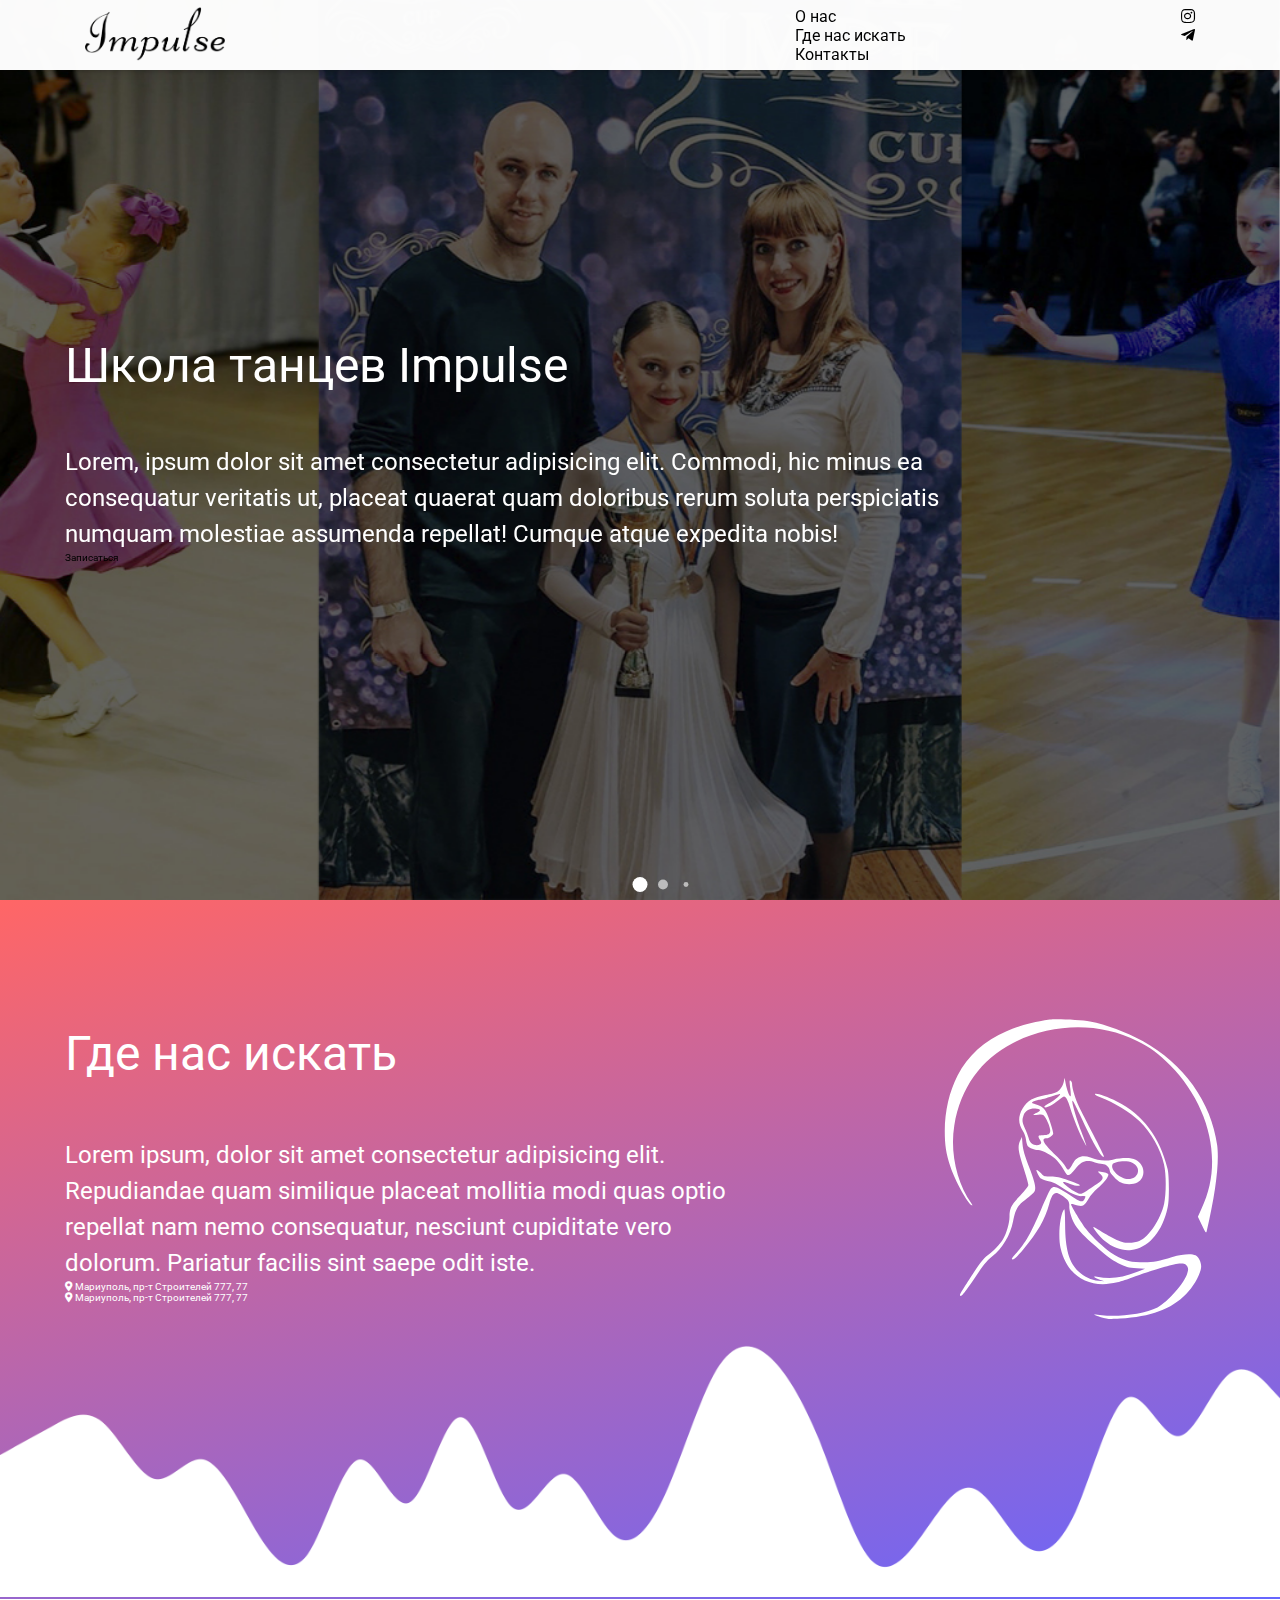
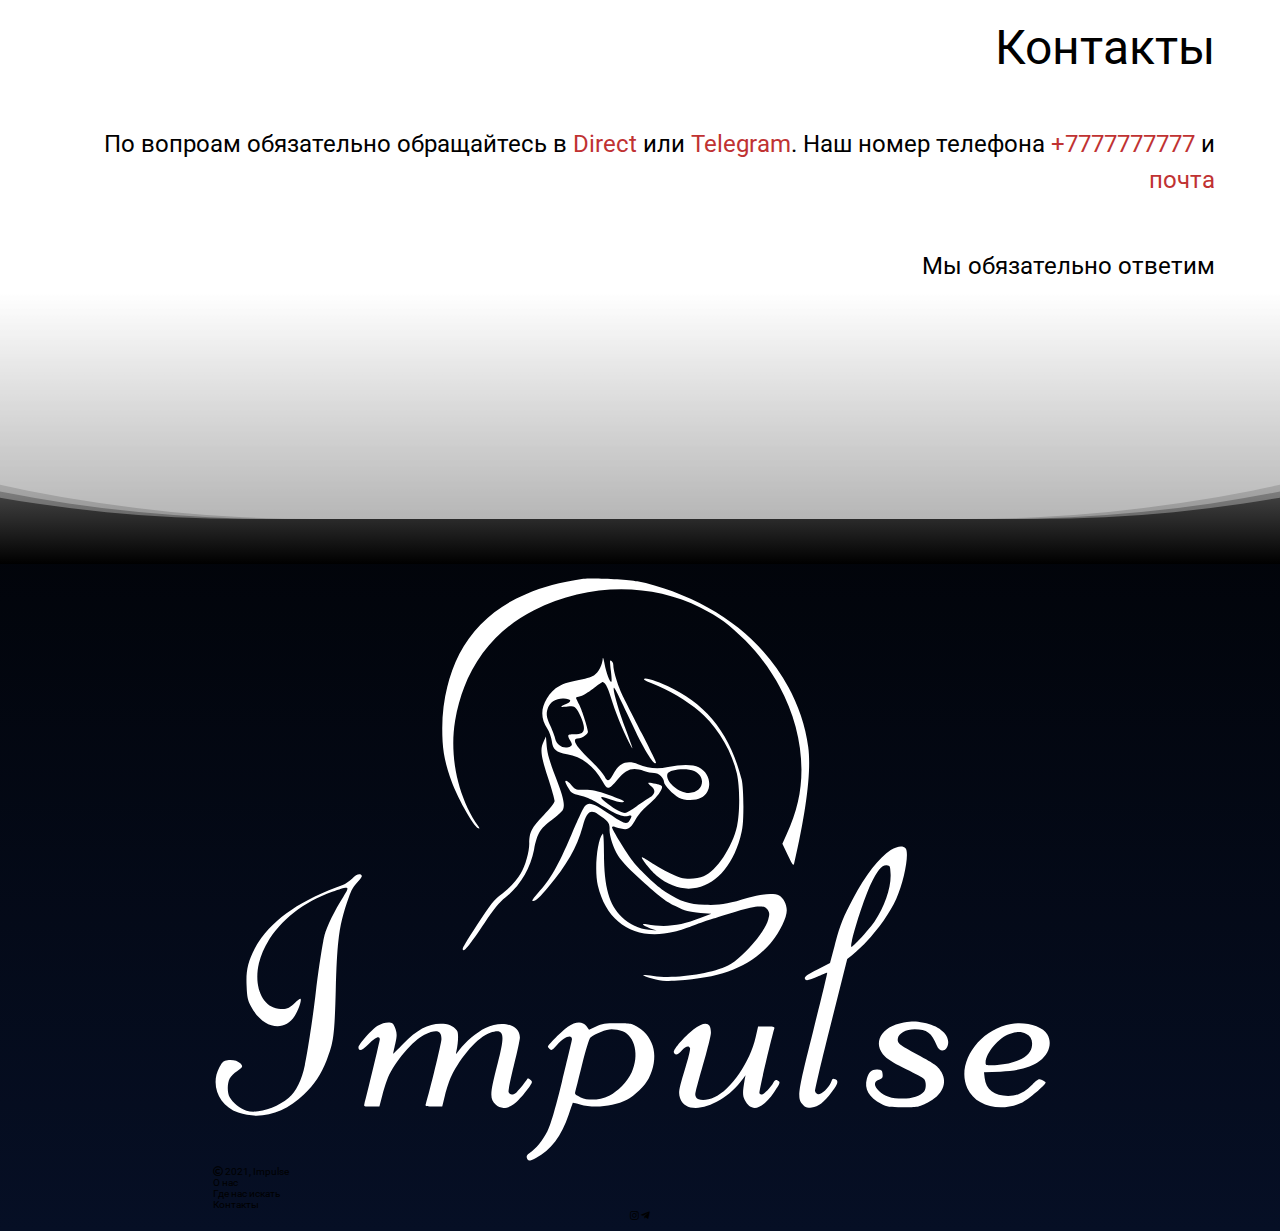
<file: index.html>
<!DOCTYPE html>
<html lang="en">
  <head>
    <meta charset="UTF-8" />
    <meta name="viewport" content="width=device-width, initial-scale=1.0" />
    <title>Impulse</title>
    <link rel="shortcut icon" href="img/favicon.ico" type="image/x-icon" />
    <link
      href="https://use.fontawesome.com/releases/v5.0.13/css/all.css"
      rel="stylesheet"
    />
    <link
      href="https://fonts.googleapis.com/css2?family=Roboto:wght@400;700&display=swap"
      rel="stylesheet"
    />
    <link
      href="https://fonts.googleapis.com/css2?family=Pacifico&display=swap"
      rel="stylesheet"
    />
    <link
      href="https://fonts.googleapis.com/css2?family=Raleway:wght@400;500&display=swap"
      rel="stylesheet"
    />
    <link
      rel="stylesheet"
      href="https://unpkg.com/swiper/swiper-bundle.min.css"
    />
    <link rel="stylesheet" href="css/style.css" />
  </head>
  <body class="body">
    <header class="header">
      <div class="header__buffer"></div>
      <div class="container container--header">
        <a href="#" class="header__logo">
          <img src="img/logo-text.png" alt="" />
        </a>
        <div class="header__burger">
          <span class="burger__trait"></span>
        </div>
        <div class="header__menu">
          <ul class="menu__list">
            <li id="menu1H" class="list__item">О нас</li>
            <li id="menu2H" class="list__item">Где нас искать</li>
            <li id="menu3H" class="list__item">Контакты</li>
          </ul>
          <div class="menu__line"></div>
          <ul class="menu__network">
            <li class="network__item">
              <a
                href="https://www.instagram.com/impulse_danceschool/?hl=ru"
                target="_blank"
              >
                <i class="fab fa-instagram network__icon"></i>
              </a>
            </li>
            <li class="network__item">
              <a
                href="https://www.instagram.com/impulse_danceschool/?hl=ru"
                target="_blank"
              >
                <i class="fab fa-telegram-plane network__icon"></i>
              </a>
            </li>
          </ul>
        </div>
      </div>
    </header>
    <main class="main">
      <section class="welcome" id="welcome">
        <div class="swiper-container">
          <div class="swiper-wrapper">
            <div
              class="swiper-slide swiper-slide--1"
              style="background-image: url(img/kalash31BrightShadow.jpg)"
            ></div>
            <div
              class="swiper-slide swiper-slide--2"
              style="background-image: url(img/kalash4BrightShadow.jpg)"
            ></div>
            <div
              class="swiper-slide swiper-slide--3"
              style="background-image: url(img/kalash5BrightShadow.jpg)"
            ></div>
          </div>
          <div class="swiper-pagination"></div>
        </div>
        <div class="container container--welcome">
          <div class="welcome__title">Школа танцев <span>Impulse</span></div>
          <div class="welcome__subtitle">
            Lorem, ipsum dolor sit amet consectetur adipisicing elit. Commodi,
            hic minus ea consequatur veritatis ut, placeat quaerat quam
            doloribus rerum soluta perspiciatis numquam molestiae assumenda
            repellat! Cumque atque expedita nobis!
          </div>
          <a href="registration/index.html" class="welcome__btn">Записаться</a>
        </div>
      </section>
      <section class="where" id="where">
        <div class="where__back"></div>
        <div class="container container--where">
          <div class="where__title">Где нас искать</div>
          <div class="where__subtitle">
            Lorem ipsum, dolor sit amet consectetur adipisicing elit.
            Repudiandae quam similique placeat mollitia modi quas optio repellat
            nam nemo consequatur, nesciunt cupiditate vero dolorum. Pariatur
            facilis sint saepe odit iste.
          </div>
          <div class="where__geo">
            <a
              href="https://www.google.com.ua/maps/@47.1060076,37.5396797,13z?hl=ru"
              class="block"
            >
              <div class="block__img">
                <div
                  class="img img--1"
                  style="background: url('img/room.png') 0 0 / cover no-repeat"
                ></div>
                <div
                  class="img img--2"
                  style="background: url('img/home.jpg') 0 0 / cover no-repeat"
                ></div>
              </div>
              <div class="block__subtitle">
                <i class="fas fa-map-marker-alt icon"></i>
                Мариуполь, пр-т Строителей 777, 77
              </div>
            </a>
            <a
              href="https://www.google.com.ua/maps/@47.1060076,37.5396797,13z?hl=ru"
              class="block"
            >
              <div class="block__img">
                <div
                  class="img img--1"
                  style="background: url('img/room.png') 0 0 / cover no-repeat"
                ></div>
                <div
                  class="img img--2"
                  style="background: url('img/home.jpg') 0 0 / cover no-repeat"
                ></div>
              </div>
              <div class="block__subtitle">
                <i class="fas fa-map-marker-alt icon"></i>
                Мариуполь, пр-т Строителей 777, 77
              </div>
            </a>
          </div>
          <div class="where__img">
            <img src="img/logo-img.svg" alt="" />
          </div>
        </div>
        <div class="wrapper--img">
          <img src="img/wave.png" alt="Волна"/>
        </div>
      </section>
      <section class="contacts" id="contacts">
        <div class="container">
          <div class="contacts__title">Контакты</div>
          <div class="contacts__subtitle">
            По вопроам обязательно обращайтесь в
            <a class="red" href="#">Direct</a> или
            <a class="red" href="#">Telegram</a>. Наш номер телефона
            <a class="red" href="#">+7777777777</a> и
            <a class="red" href="#">почта</a>
          </div>
          <div class="contacts__subtitle contacts__subtitle--bottom">
            Мы обязательно ответим
          </div>
        </div>
      </section>
    </main>
    <footer class="footer">
      <div class="wave-wrap">
        <span class="wave"></span>
        <span class="wave"></span>
        <span class="wave"></span>
      </div>
      <div class="container container--footer">
        <div class="column column--left">
          <div class="wrapper">
            <div class="wrapper__logo">
              <img src="img/logo2.svg" alt="Логотип" />
            </div>
            <div class="wrapper__right">
              <i class="far fa-copyright wrapper__copyright"></i>
              <span class="wrapper__text"> 2021, Impulse </span>
            </div>
          </div>
          <ul class="list">
            <li class="list__item">
              <a href="#" class="list__link" id="menu1F">О нас</a>
            </li>
            <li class="list__item">
              <a href="#" class="list__link" id="menu2F">Где нас искать</a>
            </li>
            <li class="list__item">
              <a href="#" class="list__link" id="menu3F">Контакты</a>
            </li>
            <!-- <li class="list__link" id="menu1F">О нас</li>
            <li class="list__link" id="menu2F">Где нас искать</li>
            <li class="list__link" id="menu3F">Контакты</li> -->
          </ul>
        </div>
        <div class="column column--right">
          <div class="network">
            <a
              class="network__link insta"
              href="https://www.instagram.com/impulse_danceschool/?hl=ru"
              target="_blank"
            >
              <i class="fab fa-instagram network__icon"></i>
            </a>
            <a
              class="network__link telegram"
              href="https://www.instagram.com/impulse_danceschool/?hl=ru"
              target="_blank"
            >
              <i class="fab fa-telegram-plane network__icon"></i>
            </a>
          </div>
        </div>
      </div>
    </footer>
    <script src="https://code.jquery.com/jquery-3.5.1.min.js"></script>
    <script src="https://unpkg.com/swiper/swiper-bundle.min.js"></script>
    <script src="js/script.js"></script>
  </body>
</html>
</file>
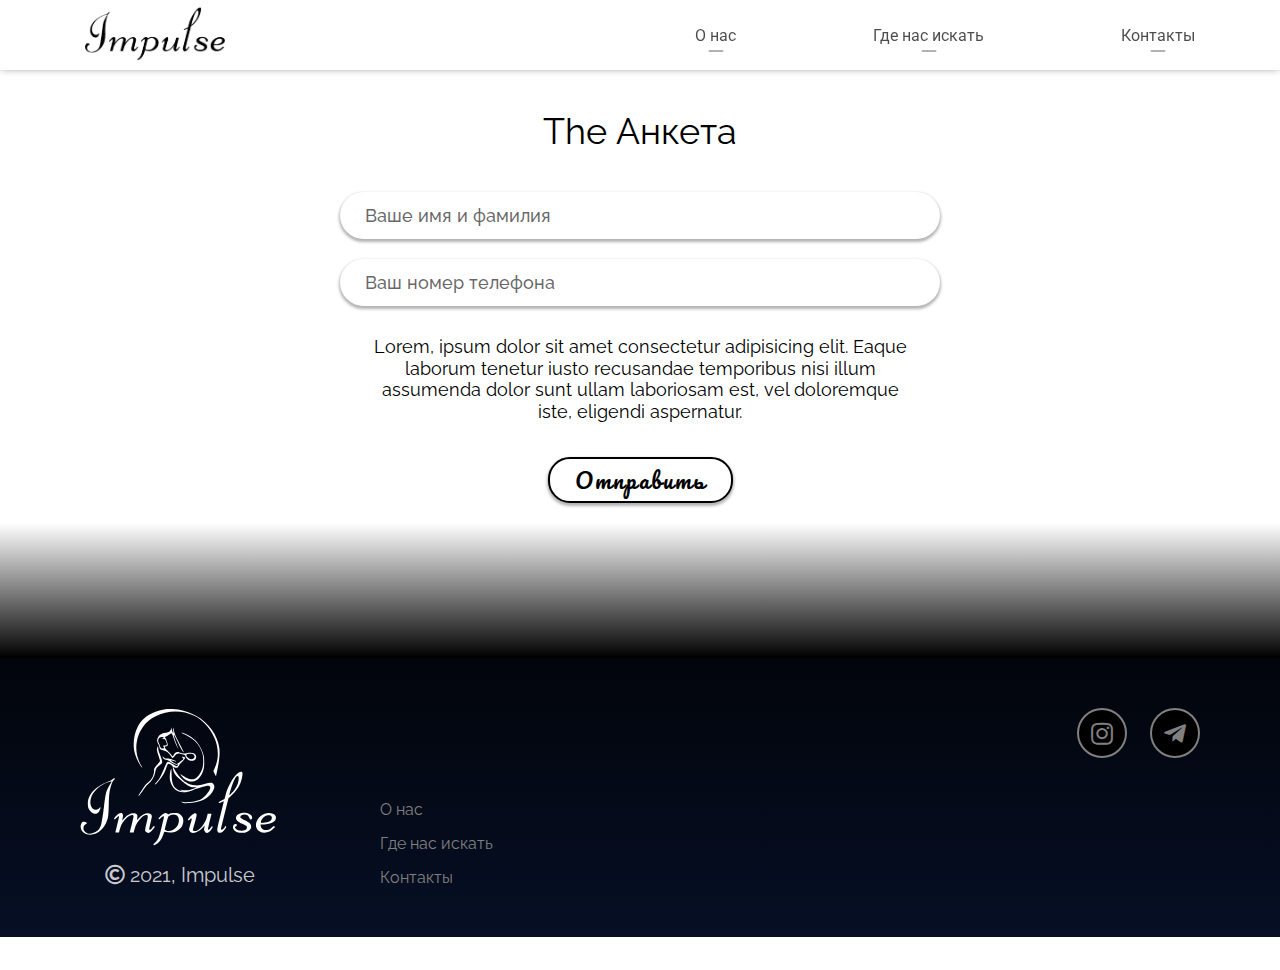
<file: registration/index.html>
<!DOCTYPE html>
<html lang="en">
  <head>
    <meta charset="UTF-8" />
    <meta name="viewport" content="width=device-width, initial-scale=1.0" />
    <title>Impulse</title>
    <link rel="shortcut icon" href="../img/favicon.ico" type="image/x-icon" />
    <link
      href="https://use.fontawesome.com/releases/v5.0.13/css/all.css"
      rel="stylesheet"
    />
    <link
      href="https://fonts.googleapis.com/css2?family=Roboto:wght@400;700&display=swap"
      rel="stylesheet"
    />
    <link href="https://fonts.googleapis.com/css2?family=Pacifico&display=swap" rel="stylesheet">
    <link
      href="https://fonts.googleapis.com/css2?family=Raleway:wght@400;500&display=swap"
      rel="stylesheet"
    />
    <link rel="stylesheet" href="css/registration.css" />
  </head>
  <body>
    <header class="header">
      <div class="header__buffer"></div>
      <div class="container container--header">
        <a href="#" class="header__logo">
          <img src="../img/logo-text.png" alt="" />
        </a>
        <div class="header__burger">
          <span class="burger__trait"></span>
        </div>
        <div class="header__menu">
          <ul class="menu__list">
            <li><a href="../index.html#welcome" class="list__item">О нас</a></li>
            <li><a href="../index.html#where" class="list__item">Где нас искать</a></li>
            <li><a href="../index.html#contacts" class="list__item">Контакты</a></li>
          </ul>
          <div class="menu__line"></div>
          <ul class="menu__network">
            <li class="network__item">
              <a
                href="https://www.instagram.com/impulse_danceschool/?hl=ru"
                target="_blank"
              >
                <i class="fab fa-instagram network__icon"></i>
              </a>
            </li>
            <li class="network__item">
              <a
                href="https://www.instagram.com/impulse_danceschool/?hl=ru"
                target="_blank"
              >
                <i class="fab fa-telegram-plane network__icon"></i>
              </a>
            </li>
          </ul>
        </div>
      </div>
    </header>
    <main class="main">
      <section class="form">
        <div class="container">
          <div class="form__title">The Анкета</div>
          <form action="telegram.php" method="POST" id="form">
            <input
              type="text"
              class="form__input form__input--name _req _name"
              name="name"
              placeholder="Ваше имя и фамилия"
            />
            <input
              type="tel"
              class="form__input form__input--phone _req _phone"
              name="phone"
              placeholder="Ваш номер телефона"
            />
            <div class="form__subtitle">
              Lorem, ipsum dolor sit amet consectetur adipisicing elit. Eaque
              laborum tenetur iusto recusandae temporibus nisi illum assumenda
              dolor sunt ullam laboriosam est, vel doloremque iste, eligendi
              aspernatur.
            </div>
              <button type="submit" class="form__btn" name="btn">Отправить</button>
            </div>
          </form>
        </div>
      </section>
    </main>
    <footer class="footer">
      <div class="wave-wrap">
        <span class="wave"></span>
        <span class="wave"></span>
        <span class="wave"></span>
      </div>
      <div class="container container--footer">
        <div class="column column--left">
          <div class="wrapper">
            <div class="wrapper__logo">
              <img src="../img/logo2.svg" alt="Логотип" />
            </div>
            <div class="wrapper__right">
              <i class="far fa-copyright wrapper__copyright"></i>
              <span class="wrapper__text"> 2021, Impulse </span>
            </div>
          </div>
          <ul class="list">
            <li class="list__item">
              <a href="../index.html#welcome" class="list__link">О нас</a>
            </li>
            <li class="list__item">
              <a href="../index.html#where" class="list__link">Где нас искать</a>
            </li>
            <li class="list__item">
              <a href="../index.html#contacts" class="list__link">Контакты</a>
            </li>
          </ul>
        </div>
        <div class="column column--right">
          <div class="network">
            <a
              class="network__link insta"
              href="https://www.instagram.com/impulse_danceschool/?hl=ru"
              target="_blank"
            >
              <i class="fab fa-instagram network__icon"></i>
            </a>
            <a
              class="network__link telegram"
              href="https://www.instagram.com/impulse_danceschool/?hl=ru"
              target="_blank"
            >
              <i class="fab fa-telegram-plane network__icon"></i>
            </a>
          </div>
        </div>
      </div>
    </footer>
    <script src="https://code.jquery.com/jquery-3.5.1.min.js"></script>
    <script src="js/registration.js"></script>
  </body>
</html>
</file>
<file: css/style.css>
@import "reset.css";
.container {
  max-width: 1170px;
  width: 100%;
  margin: 0 auto;
  padding: 10px;
}

.header {
  top: 0;
  left: 0;
  right: 0;
  font-family: "Roboto", sans-serif;
  height: 7rem;
  position: fixed;
  z-index: 30;
  color: #000;
}
.header:before {
  content: "";
  position: absolute;
  width: 100%;
  height: 100%;
  left: 0;
  top: 0;
  z-index: 0;
  background-color: rgba(255, 255, 255, 0.98);
  box-shadow: 0px -5px 10px 0px #000;
}
.header .container--header {
  position: relative;
  height: 100%;
  display: flex;
  align-items: center;
  justify-content: space-between;
  padding: 0 30px;
}

.header__logo {
  width: 140px;
}

.header__burger {
  display: none;
}

.header__menu {
  max-width: 400px;
  width: 100%;
  font-size: 1.6rem;
  display: flex;
  justify-content: space-between;
}
.header__menu .menu__item {
  color: rgba(0, 0, 0, 0.7);
  transition: 0.2s;
}
.header__menu .menu__item:hover {
  color: black;
}

.welcome {
  min-height: 100vh;
  font-family: "Roboto", sans-serif;
  position: relative;
}

.container--welcome {
  z-index: 10;
  position: absolute;
  top: 50%;
  left: 50%;
  transform: translate(-50%, -50%);
}

.welcome__title {
  font-size: 4.8rem;
  color: #fff;
}

.welcome__subtitle {
  font-size: 2.4rem;
  line-height: 1.5em;
  color: #fff;
  margin-top: 5rem;
  max-width: 900px;
}

.welcome__btn-wrap {
  border-radius: 31px;
  padding: 3px;
  margin-top: 5rem;
  display: inline-block;
  overflow: hidden;
  position: relative;
  cursor: pointer;
  height: 62px;
}
.welcome__btn-wrap:hover .welcome__btn {
  background-color: rgba(255, 255, 255, 0.5);
}
.welcome__btn-wrap .btn__gradient {
  width: 100%;
  height: 400%;
  position: absolute;
  top: -150%;
  left: 0;
  z-index: -5;
  background: linear-gradient(rgba(255, 0, 0, 0.9), rgba(0, 0, 255, 0.6));
  animation: rotate 3.5s linear infinite;
}
.welcome__btn-wrap .welcome__btn {
  border-radius: 27px;
  height: 100%;
  background-color: #fff;
  text-align: center;
  display: inline-block;
  transition: 0.3s;
}
.welcome__btn-wrap .welcome__btn .btn__text {
  font-size: 3.2rem;
  line-height: 54px;
  margin: 0 4.5rem;
}

@keyframes rotate {
  0% {
    transform: rotate(0deg);
  }
  100% {
    transform: rotate(360deg);
  }
}
.swiper-container {
  position: absolute;
  top: 0;
  left: 0;
  width: 100%;
  height: 100%;
}

.swiper-slide {
  text-align: center;
  height: 100vh !important;
  background-repeat: no-repeat;
  background-size: cover;
  background-position: center;
}

.swiper-pagination-bullet {
  width: 15px;
  height: 15px;
  line-height: 15px;
  background-color: #fff;
  opacity: 0.6;
  position: relative;
}

.swiper-pagination-bullet-active {
  background-color: #fff;
  opacity: 1;
}

.form {
  font-family: "Roboto", sans-serif;
  background-color: #fff;
  border-radius: 15px;
  position: fixed;
  width: 90%;
  padding: 15px;
  top: 50%;
  left: 50%;
  transform: translate(-50%, -50%);
  z-index: 90;
  text-align: center;
  transition: 0.5s;
  margin: -100vh auto;
  box-shadow: 0 0 10px 0 #000;
  overflow: hidden;
  opacity: 0;
}
.form.active {
  margin: 0 auto;
  opacity: 1;
}
.form__title {
  font-size: 3.6rem;
  margin-top: 40px;
}
.form__subtitle {
  max-width: 550px;
  margin: 30px auto 0;
  font-size: 1.8rem;
  line-height: 1.2em;
}
.form__close {
  display: inline-block;
  position: absolute;
  width: 38px;
  height: 38px;
  top: 45px;
  right: 70px;
  cursor: pointer;
  transition: 0.3s;
}
.form__close:hover {
  transform: rotate(180deg);
}
.form__close .close__trait--1 {
  transform: rotate(-45deg);
}
.form__close .close__trait--2 {
  transform: rotate(45deg);
}
.form__input-wrap {
  max-width: 500px;
  width: 100%;
  height: 50px;
  border-radius: 30px;
  padding: 3px;
  position: relative;
  overflow: hidden;
  margin: 0 auto;
}
.form__input-wrap:before {
  content: "";
  position: absolute;
  width: 100%;
  height: 100%;
  top: 0;
  left: 0;
  background-color: #c7c7c7;
  z-index: -100;
}
.form__input-wrap:nth-child(1) {
  margin-top: 40px;
  box-shadow: 0 -10px 50px rgba(255, 0, 0, 0.2), 0 10px 50px rgba(173, 0, 255, 0.2);
}
.form__input-wrap:nth-child(2) {
  margin-top: 25px;
  box-shadow: 0 -10px 50px rgba(255, 0, 184, 0.2), 0 10px 50px rgba(255, 255, 97, 0.2);
}
.form__input-wrap:nth-child(3) {
  margin-top: 25px;
  box-shadow: 0 -10px 50px rgba(36, 0, 255, 0.2), 0 10px 50px rgba(0, 255, 71, 0.2);
}
.form__input-wrap .form__gradient {
  position: absolute;
  width: 100%;
  height: 100%;
  top: 0;
  left: 0;
  z-index: -10;
}
.form__input-wrap .form__gradient--name {
  background: linear-gradient(rgba(255, 0, 0, 0.7), rgba(173, 0, 255, 0.7));
}
.form__input-wrap .form__gradient--year {
  background: linear-gradient(rgba(255, 0, 184, 0.7), rgba(255, 230, 0, 0.7));
}
.form__input-wrap .form__gradient--phone {
  background: linear-gradient(rgba(36, 0, 255, 0.7), rgba(0, 255, 71, 0.7));
}
.form__input-wrap .form__input {
  border: none;
  background-color: #fff;
  width: 100%;
  height: 100%;
  border-radius: 27px;
  padding: 10px 25px;
  font-size: 1.8rem;
  position: relative;
  z-index: 10;
}
.form__input-wrap .form__input::placeholder {
  color: rgba(0, 0, 0, 0.5);
}
.form__btn-wrap {
  margin: 50px auto 40px;
  height: 45px;
  border-radius: 30px;
  padding: 3px;
  overflow: hidden;
  position: relative;
  display: inline-block;
}
.form__btn-wrap .form__gradient {
  position: absolute;
  width: 100%;
  height: 150%;
  top: -25%;
  left: 0;
  z-index: -10;
  animation: rotate 3.5s linear infinite;
}
.form__btn-wrap .form__gradient--btn {
  background: linear-gradient(rgba(255, 0, 0, 0.9), rgba(0, 0, 255, 0.8));
}
.form__btn-wrap .form__btn {
  border: none;
  height: 100%;
  padding: 0 25px;
  border-radius: 27px;
  font-size: 1.8rem;
  background-color: #fff;
}

.form-background {
  width: 0;
  height: 0;
  position: fixed;
  top: 0;
  left: 0;
  z-index: 80;
  transition: 0.3s;
}
.form-background.active {
  width: 100vw;
  height: 100vh;
  background-color: #fff;
}

.close__trait {
  top: 45%;
  right: -16%;
  background-color: #000;
  position: absolute;
  width: 50px;
  height: 3px;
  border-radius: 1px;
}

.where {
  font-family: "Roboto", sans-serif;
  background: linear-gradient(165deg, rgba(255, 0, 0, 0.6), rgba(0, 0, 255, 0.6));
  color: #fff;
  position: relative;
  overflow: hidden;
}
.where .container--where {
  position: relative;
}
.where .container--where .where__title {
  font-size: 4.8rem;
  margin-top: 115px;
}
.where .container--where .where__subtitle {
  font-size: 2.4rem;
  max-width: 700px;
  line-height: 1.5em;
  margin-top: 55px;
}
.where .container--where .where__links {
  font-size: 2.4rem;
  position: relative;
  z-index: 5;
}
.where .container--where .where__links .where__item:nth-child(1) {
  margin-top: 40px;
}
.where .container--where .where__links .where__item:nth-child(2) {
  margin: 15px 0 170px;
}
.where .container--where .where__links .where__item .where__link {
  transition: 0.3s;
}
.where .container--where .where__links .where__item .where__link:hover {
  text-shadow: 0 0 10px #ff005b, 0 0 20px #ff005b, 0 0 40px #ff005b;
}
.where .container--where .where__links .where__item .where__link:hover .link__icon {
  transform: rotate(360deg);
  transition: 0.5s;
}
.where .container--where .where__links .where__item .where__link .link__icon {
  margin-right: 1.5rem;
}

.transition__gradient {
  position: absolute;
  width: 100%;
  height: 200px;
  transform: translateY(-99%);
  background: linear-gradient(transparent, #fff);
}

.transition-wrap {
  position: absolute;
  transform: translateY(-99%);
  width: 100%;
  height: 200px;
  overflow: hidden;
}

.transition {
  width: 0;
  height: 0;
  border-top: 100px solid transparent;
  border-right: 50vw solid #fff;
  border-bottom: 100px solid #fff;
  border-left: 50vw solid transparent;
}

.where__img {
  max-width: 285px;
  position: absolute;
  top: 115px;
  right: 0;
}

.footer {
  font-family: "Roboto", sans-serif;
  background: linear-gradient(#000, #060f25);
}
.footer .container--footer {
  display: flex;
  flex-direction: column;
  align-items: center;
}
.footer .container--footer .footer__logo {
  max-width: 200px;
  margin-top: 40px;
}
.footer .container--footer .footer__networks {
  display: flex;
  max-width: 15rem;
  width: 100%;
  justify-content: space-between;
  margin-top: 30px;
}
.footer .container--footer .footer__networks .network__link {
  width: 6rem;
  height: 6rem;
  border-radius: 50%;
  background-color: #000;
  border: 0.25rem solid #808080;
  transition: 0.2s;
  position: relative;
}
.footer .container--footer .footer__networks .network__link:hover {
  border-color: #fff;
  box-shadow: 0 0 10px #03bcf4, 0 0 20px #03bcf4, 0 0 40px #03bcf4;
  transform: rotate(360deg);
  transition: 0.5s;
}
.footer .container--footer .footer__networks .network__link:hover .network__icon {
  color: #fff;
  text-shadow: 0 0 10px #03bcf4, 0 0 20px #03bcf4, 0 0 40px #03bcf4, 0 0 80px #03bcf4;
}
.footer .container--footer .footer__networks .network__link .network__icon {
  position: absolute;
  top: 50%;
  left: 50%;
  transform: translate(-50%, -50%);
  z-index: 5;
  color: #808080;
  font-size: 3rem;
  transition: 0.2s;
}
.footer .container--footer .footer__right {
  font-size: 3rem;
  color: #808080;
  transition: 0.2s;
  margin-top: 35px;
  margin-bottom: 50px;
}
.footer .container--footer .footer__right:hover {
  color: #fff;
  text-shadow: 0 0 10px #03bcf4, 0 0 20px #03bcf4, 0 0 40px #03bcf4, 0 0 80px #03bcf4;
}

.wave-wrap {
  background: linear-gradient(#fff, #000);
  overflow: hidden;
  width: 100%;
  position: relative;
  height: 30vh;
}

.wave {
  position: absolute;
  width: 400vh;
  height: 400vh;
  background-color: rgba(255, 255, 255, 0.3);
  top: 0;
  transform: translate(-50%, -375vh);
  z-index: 5;
  left: 50%;
}
.wave:nth-child(1) {
  animation: turn 5s linear infinite;
  border-radius: 41%;
}
.wave:nth-child(2) {
  animation: turn 10s linear infinite;
  border-radius: 40%;
}
.wave:nth-child(3) {
  animation: turn 15s linear infinite;
  border-radius: 39%;
}

@keyframes turn {
  0% {
    transform: translate(-50%, -390vh) rotate(0);
  }
  100% {
    transform: translate(-50%, -390vh) rotate(-360deg);
  }
}
.contacts {
  color: #000;
  font-family: "Roboto", sans-serif;
  margin-top: -100px;
  text-align: end;
}

.contacts__title {
  font-size: 4.8rem;
  margin-top: 110px;
}

.contacts__subtitle {
  font-size: 2.4rem;
  line-height: 1.5em;
  margin-top: 50px;
}

.red {
  color: #c03232;
  transition: 0.3s;
}
.red:hover {
  text-shadow: 0 0 10px #c03232, 0 0 20px #c03232, 0 0 40px #c03232;
  color: #000;
}

/* Landscape tablets and medium desktops */
@media screen and (max-width: 1199px) {
  html {
    font-size: 9px;
  }
}
/* Portrait tablets and small desktops */
@media screen and (max-width: 991px) {
  html {
    font-size: 8px;
  }

  .container {
    max-width: 767px;
  }

  .container--header {
    max-width: 1170px;
  }

  .where__img {
    max-width: 75%;
    width: 100%;
    position: absolute;
    top: 50%;
    left: 50%;
    transform: translate(-50%, -50%);
    opacity: 0.1;
  }

  .swiper-slide--1,
.swiper-slide--2 {
    display: none;
  }

  .header__burger {
    display: block;
    position: relative;
    right: 0px;
    width: 30px;
    height: 20px;
    transition: 0.5s;
    cursor: pointer;
  }
  .header__burger::before, .header__burger::after {
    content: "";
    background-color: #000;
    position: absolute;
    width: 100%;
    height: 2px;
    left: 0;
    transition: 0.5s;
  }
  .header__burger::before {
    top: 0;
  }
  .header__burger::after {
    bottom: 0;
  }
  .header__burger .burger__trait {
    background-color: #000;
    position: absolute;
    width: 100%;
    height: 2px;
    left: 0;
    top: 9px;
    transition: 0.5s;
  }
  .header__burger.active {
    right: 135px;
  }
  .header__burger.active:before {
    top: 9px;
    transform: rotate(225deg);
  }
  .header__burger.active .burger__trait {
    background-color: rgba(255, 255, 255, 0);
  }
  .header__burger.active:after {
    bottom: 9px;
    transform: rotate(-225deg);
  }

  .header__logo {
    max-width: 100px;
  }

  .header__menu {
    padding-top: 9rem;
    height: 100%;
    width: 210px;
    position: fixed;
    background-color: rgba(255, 255, 255, 0.95);
    z-index: -10;
    flex-direction: column;
    top: 0;
    right: -100%;
    border-left: 1px solid rgba(124, 129, 140, 0.3);
    transition: all 1s;
    justify-content: normal;
  }
  .header__menu li {
    margin: 15px 30px;
  }
  .header__menu .menu__item {
    font-size: 1.8rem;
    color: #000;
  }
  .header__menu.active {
    right: 0;
  }

  .form__close {
    right: 30px;
    top: 30px;
    width: 26px;
    height: 26px;
  }

  .close__trait {
    width: 35px;
  }
}
/* Landscape phones and portrait tablets */
@media screen and (max-width: 767px) {
  .container--welcome {
    text-align: center;
  }

  .body.lock {
    overflow: hidden;
  }

  .header__menu {
    max-width: 100vw;
    width: 100%;
    top: -100%;
    left: 0;
    align-items: center;
    justify-content: space-evenly;
  }
  .header__menu.active {
    top: 0;
  }
  .header__menu .menu__item {
    font-size: 2.6rem;
  }

  .header__burger.active {
    right: 0;
  }

  .form__btn-wrap {
    margin: 50px auto 0;
  }
}
/* Portrait phones and smaller */
@media screen and (max-width: 480px) {
  .form__title {
    margin-top: 15px;
  }
}
/* Iphone 5 */
</file>
<file: registration/css/registration.css>
@import "reset.css";
.body.lock {
  overflow: hidden;
}

.container {
  max-width: 1170px;
  width: 100%;
  margin: 0 auto;
  padding: 0 20px;
}

.main {
  margin-top: 7rem;
}

.form {
  font-family: "Raleway", sans-serif;
  text-align: center;
  padding-top: 40px;
  transition: 0.5s;
}
.form__title {
  font-size: 3.6rem;
}
.form__subtitle {
  max-width: 550px;
  margin: 30px auto 0;
  font-size: 1.8rem;
  line-height: 1.2em;
}
.form .form__input {
  border: none;
  background-color: #fff;
  width: 100%;
  max-width: 600px;
  border-radius: 27px;
  padding: 13px 25px;
  font-size: 1.8rem;
  box-shadow: 0px 2px 3px 1px rgba(0, 0, 0, 0.3);
  -webkit-box-shadow: 0px 2px 3px 1px rgba(0, 0, 0, 0.3);
  -webkit-appearance: none;
  display: block;
  margin: 20px auto;
  font-family: "Raleway", sans-serif;
  font-weight: 500;
  transition: 0.5s;
}
.form .form__input::placeholder {
  color: rgba(0, 0, 0, 0.6);
}
.form .form__input--name {
  margin-top: 40px;
}
.form__btn {
  font-family: "Pacifico", cursive;
  display: inline-block;
  margin: 35px auto 20px;
  outline: none;
  padding: 0 25px;
  font-size: 2.2rem;
  line-height: 1.9em;
  border-radius: 1em;
  background: #fff;
  border: 2px solid #000;
  letter-spacing: 2px;
  box-shadow: 0px 2px 3px 1px rgba(0, 0, 0, 0.3);
  transition: 0.5s;
}
.form__btn:hover {
  background: black;
  border-color: #fff;
  color: #fff;
}

.form-background {
  width: 0;
  height: 0;
  position: fixed;
  top: 0;
  left: 0;
  z-index: 80;
  transition: 0.3s;
}
.form-background.active {
  width: 100vw;
  height: 100vh;
  background-color: #fff;
}

.close__trait {
  top: 45%;
  right: -16%;
  background-color: #000;
  position: absolute;
  width: 50px;
  height: 3px;
  border-radius: 1px;
}

@media screen and (max-width: 480px) {
  .form__title {
    margin-top: 15px;
  }
}
.header {
  top: 0;
  left: 0;
  right: 0;
  font-family: "Roboto", sans-serif;
  height: 7rem;
  position: fixed;
  z-index: 30;
  color: #000;
}
.header:before {
  content: "";
  position: absolute;
  width: 100%;
  height: 100%;
  left: 0;
  top: 0;
  z-index: 0;
  background-color: rgba(255, 255, 255, 0.9);
  box-shadow: 0px -5px 10px 0px #000;
  transition: 0.5s;
}
.header.active:before {
  background-color: white;
}
.header .container--header {
  position: relative;
  height: 100%;
  display: flex;
  align-items: center;
  justify-content: space-between;
  padding: 0 30px;
}

.header__buffer {
  display: none;
}

.header__logo {
  display: inline-block;
  width: 140px;
}

.header__burger {
  display: none;
}

.header__menu {
  max-width: 500px;
  width: 100%;
}

.menu__list {
  width: 100%;
  font-size: 1.6rem;
  display: flex;
  justify-content: space-between;
}
.menu__list .list__item {
  color: rgba(0, 0, 0, 0.7);
  transition: 0.5s;
  cursor: pointer;
}

.menu__line {
  display: none;
}

.menu__network {
  display: none;
}

@media screen and (max-width: 991px) {
  .header {
    font-family: "Raleway", sans-serif;
  }
  .header.active .header__buffer {
    display: inline-block;
    height: 100vh;
    width: calc(100vw - 210px);
    position: absolute;
    top: 7rem;
  }

  .header__burger {
    display: block;
    position: relative;
    right: 0px;
    width: 30px;
    height: 20px;
    transition: 0.5s;
    cursor: pointer;
  }
  .header__burger::before, .header__burger::after {
    content: "";
    background-color: #000;
    position: absolute;
    width: 100%;
    height: 2px;
    left: 0;
    transition: 0.5s;
  }
  .header__burger::before {
    top: 0;
  }
  .header__burger::after {
    bottom: 0;
  }
  .header__burger .burger__trait {
    background-color: #000;
    position: absolute;
    width: 100%;
    height: 2px;
    left: 0;
    top: 9px;
    transition: 0.5s;
  }
  .header__burger.active {
    right: 135px;
  }
  .header__burger.active:before {
    top: 9px;
    transform: rotate(225deg);
  }
  .header__burger.active .burger__trait {
    background-color: rgba(255, 255, 255, 0);
  }
  .header__burger.active:after {
    bottom: 9px;
    transform: rotate(-225deg);
  }

  .header__logo {
    max-width: 100px;
  }

  .header__menu {
    padding-top: 9rem;
    height: 100%;
    width: 210px;
    position: fixed;
    z-index: -10;
    top: 0;
    right: -100%;
    display: inline-flex;
    flex-direction: column;
    align-items: center;
    transition: 1s;
    background: linear-gradient(180deg, #000 40%, rgba(0, 0, 0, 0.5));
  }
  .header__menu .menu__list {
    flex-direction: column;
    font-size: 2rem;
  }
  .header__menu .menu__list li {
    margin: 10px 30px;
  }
  .header__menu .menu__list .list__item {
    color: #fff;
  }
  .header__menu .menu__line {
    display: inline-block;
    width: 75%;
    height: 2px;
    border-radius: 1px;
    background-color: rgba(255, 255, 255, 0.4);
    box-shadow: 0px 1px 3px 0px rgba(0, 0, 0, 0.2);
    margin-top: 18px;
  }
  .header__menu .menu__network {
    width: 75%;
    display: flex;
    margin-top: 18px;
  }
  .header__menu .menu__network .network__item {
    font-size: 3.5rem;
    color: #fff;
    margin-right: 18px;
  }
  .header__menu.active {
    right: 0;
  }

  .form__close {
    right: 30px;
    top: 30px;
    width: 26px;
    height: 26px;
  }

  .close__trait {
    width: 35px;
  }
}
@media screen and (min-width: 1240px) {
  .header .list__item {
    position: relative;
  }
  .header .list__item:before {
    content: "";
    position: absolute;
    width: 15px;
    height: 2px;
    left: 50%;
    transform: translateX(-50%);
    border-radius: 2px;
    background: rgba(0, 0, 0, 0.3);
    bottom: -7px;
    transition: 0.5s;
  }
  .header .list__item:hover {
    color: black;
  }
  .header .list__item:hover:before {
    width: 100%;
    background: #000;
  }
  .header .list__item:active:before {
    width: 100%;
    background: linear-gradient(90deg, rgba(255, 0, 0, 0.5), rgba(0, 0, 255, 0.5));
  }
}
@media screen and (max-width: 1240px) {
  .header .list__item:active {
    color: black;
  }
}
.footer {
  font-family: "Raleway", sans-serif;
  background: linear-gradient(#fff 5%, #000 6%, #060f25);
}

.wave-wrap {
  background: linear-gradient(#fff, #000);
  overflow: hidden;
  width: 100%;
  position: relative;
  height: 15vh;
}
.wave-wrap .wave {
  position: absolute;
  width: 400vh;
  height: 400vh;
  background-color: rgba(255, 255, 255, 0.3);
  top: 0;
  z-index: 5;
}
.wave-wrap .wave:nth-child(1) {
  animation: turn 5s linear infinite;
  border-radius: 47%;
  left: 35%;
}
.wave-wrap .wave:nth-child(2) {
  animation: turn 10s linear infinite;
  border-radius: 45%;
  left: 50%;
}
.wave-wrap .wave:nth-child(3) {
  animation: turn 15s linear infinite;
  border-radius: 47%;
  left: 65%;
}

.container--footer {
  display: flex;
  justify-content: space-between;
  padding: 50px 25px;
}

.column--left {
  display: inline-flex;
  align-items: flex-end;
}

.wrapper {
  text-align: center;
}
.wrapper__logo {
  max-width: 200px;
}
.wrapper__right {
  font-size: 2rem;
  color: rgba(255, 255, 255, 0.8);
  transition: 0.2s;
  margin-top: 15px;
}

.footer .list {
  font-size: 1.6rem;
  color: #808080;
  margin-left: 100px;
}
.footer .list__item {
  margin-top: 15px;
}
.footer .list__link {
  transition: 0.3s;
  cursor: pointer;
}

.network {
  margin: 0 -10px;
}
.network .network__link {
  width: 5rem;
  height: 5rem;
  border-radius: 50%;
  background-color: #000;
  border: 0.25rem solid #808080;
  display: inline-flex;
  justify-content: center;
  align-items: center;
  margin: 0 10px;
  transition: 0.5s;
  box-shadow: 0 0 0 #000;
}
.network .network__link .network__icon {
  color: #808080;
  font-size: 2.5rem;
  transition: 0.5s;
}

@keyframes turn {
  0% {
    transform: translate(-50%, -395vh) rotate(0);
  }
  100% {
    transform: translate(-50%, -395vh) rotate(-360deg);
  }
}
@media screen and (max-width: 1199px) {
  .container--footer {
    padding: 50px;
  }
}
@media screen and (max-width: 991px) {
  .list {
    display: none;
  }
}
@media screen and (max-width: 767px) {
  .network {
    height: 100%;
    display: inline-flex;
    flex-direction: column;
    justify-content: space-evenly;
  }
  .network__link {
    margin: 0;
  }
}
@media screen and (max-width: 480px) {
  .container--footer {
    flex-direction: column;
  }

  .wrapper {
    margin: 0 auto;
  }

  .column--right {
    text-align: center;
  }
  .column--right .network {
    display: inline-block;
    margin-top: 25px;
  }
}
@media screen and (min-width: 1240px) {
  .list__link:hover {
    color: #fff;
    text-shadow: 0 0 10px #03bcf4, 0 0 20px #03bcf4, 0 0 40px #03bcf4, 0 0 80px #03bcf4;
  }

  .network__link:hover {
    border-color: #fff;
    box-shadow: 0 0 10px #03bcf4, 0 0 20px #03bcf4, 0 0 40px #03bcf4;
  }
  .network__link:hover .network__icon {
    color: #fff;
    text-shadow: 0 0 10px #03bcf4, 0 0 20px #03bcf4, 0 0 40px #03bcf4, 0 0 80px #03bcf4;
    transform: rotate(360deg);
  }
}
@media screen and (max-width: 1240px) {
  .list__link:active {
    color: #fff;
    text-shadow: 0 0 10px #03bcf4, 0 0 20px #03bcf4, 0 0 40px #03bcf4, 0 0 80px #03bcf4;
  }

  .network__link:active {
    border-color: #fff;
    box-shadow: 0 0 10px #03bcf4, 0 0 20px #03bcf4, 0 0 40px #03bcf4;
  }
  .network__link:active .network__icon {
    color: #fff;
    text-shadow: 0 0 10px #03bcf4, 0 0 20px #03bcf4, 0 0 40px #03bcf4, 0 0 80px #03bcf4;
    transform: rotate(360deg);
  }
}
/* Landscape tablets and medium desktops */
@media screen and (max-width: 1199px) {
  html {
    font-size: 9px;
  }
}
/* Portrait tablets and small desktops */
@media screen and (max-width: 991px) {
  html {
    font-size: 8px;
  }

  .container {
    max-width: 767px;
  }

  .container--header {
    max-width: 1170px;
  }
}
/* Landscape phones and portrait tablets */
@media screen and (max-width: 767px) {
  .container--welcome {
    text-align: center;
  }

  .header__burger.active {
    right: 0;
  }
}
/* Portrait phones and smaller */
/* Iphone 5 */
.form__input._error {
  box-shadow: 0px 2px 3px 1px red;
}
</file>
